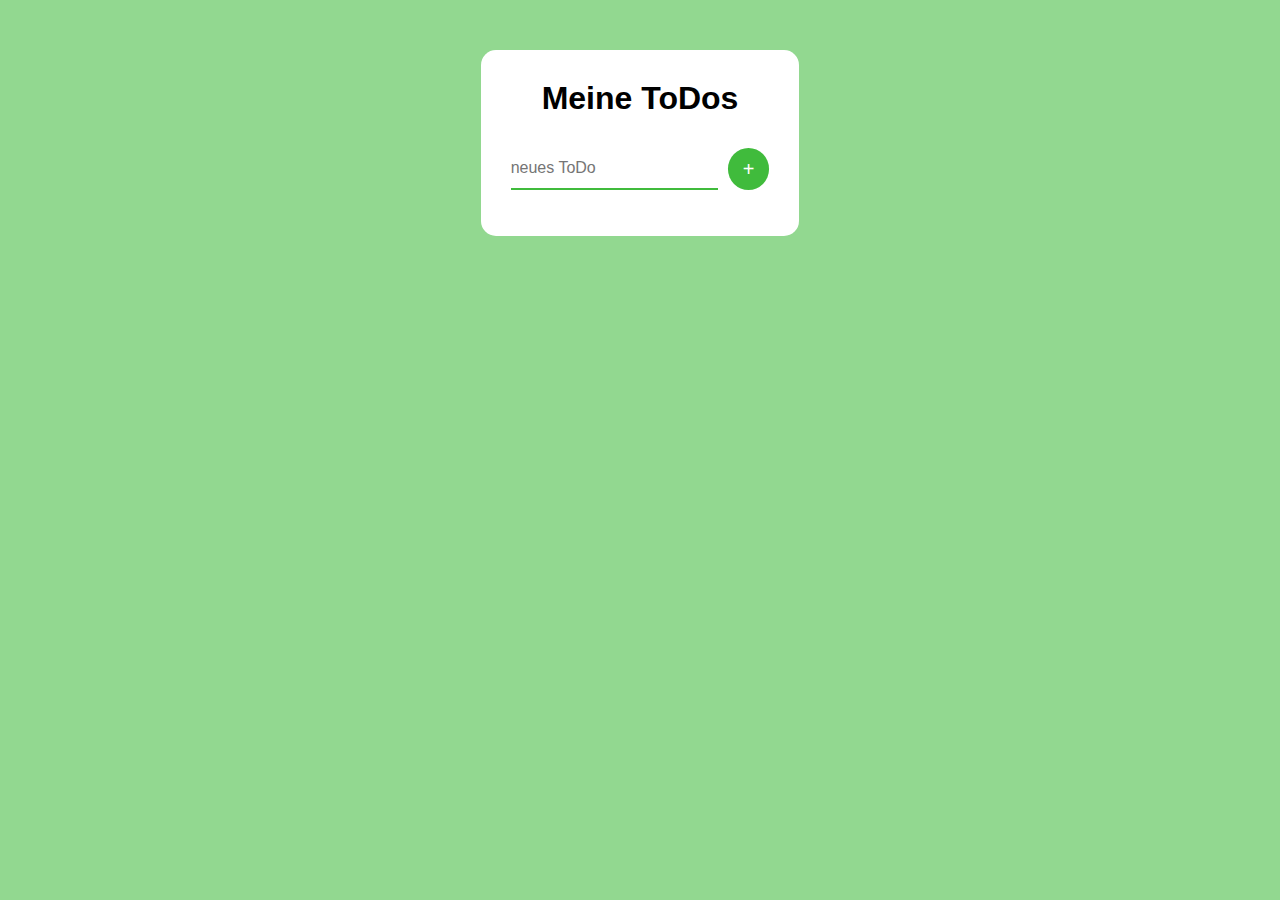
<file: index.html>
<!DOCTYPE html>
<html lang="de">
  <head>
    <meta charset="UTF-8" />
    <meta name="viewport" content="width=device-width, initial-scale=1.0" />
    <title>Aufgabenliste</title>
    <link rel="stylesheet" href="style.css" />
  </head>
  <body>
    <section>
      <h1>Meine ToDos</h1>
      <div class="eintrag">
        <input type="text" name="todo" id="aufgabe" placeholder="neues ToDo" />
        <button id="btn-add">+</button>
      </div>
      <ul id="todo-list"></ul>
      <button class="hide" id="liste-entf">Liste löschen</button>
    </section>
    <script src="./script.js"></script>
  </body>
</html>
</file>
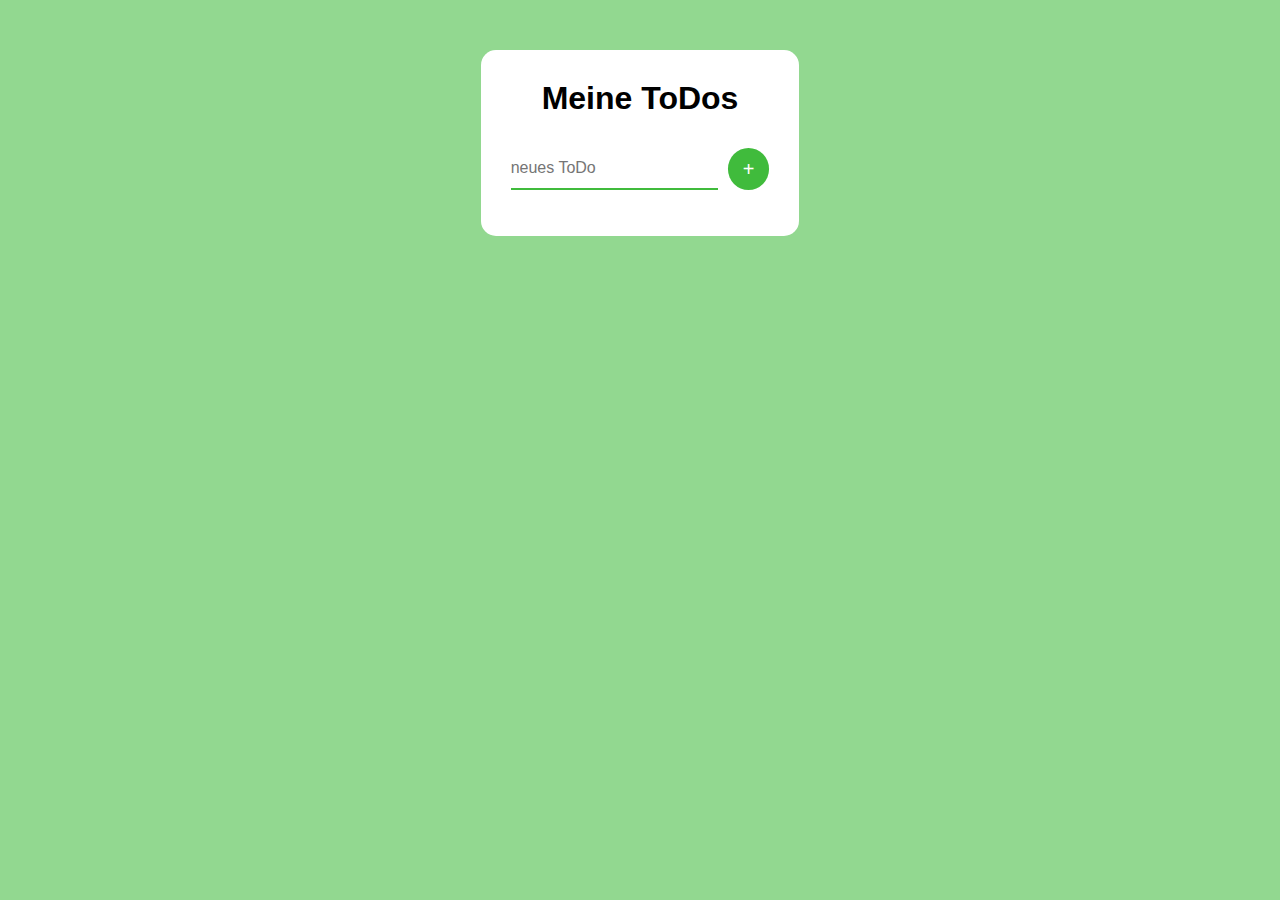
<file: aufgabenliste.html>
<!DOCTYPE html>
<html lang="de">
  <head>
    <meta charset="UTF-8" />
    <meta name="viewport" content="width=device-width, initial-scale=1.0" />
    <title>Aufgabenliste</title>
    <style>
      .hide {
        display: none;
      }
      body {
        font-family: Arial, Helvetica, sans-serif;
        display: flex;
        flex-direction: column;
        align-items: center;
        background-color: #40bb3c91;
        padding: 50px 0px;
        margin: 0;
        box-sizing: border-box;
      }
      section {
        background-color: #ffffff;
        padding: 30px;
        border-radius: 15px;
        margin: 0 20px;
      }
      h1 {
        text-align: center;
        margin-top: 0px;
        padding-bottom: 10px;
      }

      input {
        height: 30px;
        border: 0;
        border-bottom: 2px solid #40bb3c;
        padding: 5px 0px;
        width: 100%;
      }
      input,
      input::placeholder {
        font-size: 16px;
      }
      input:focus-visible {
        outline: none;
      }
      button#btn-add {
        background-color: #40bb3c;
        color: #fff;
        border: 0;
        padding: 4px 15px;
        border-radius: 30px;
        cursor: pointer;
        font-size: 20px;
      }
      .eintrag {
        display: flex;
        flex-direction: row;
        gap: 10px;
        justify-content: space-between;
      }
      #todo-list {
        line-height: 20px;
      }
      #todo-list li {
        border-bottom: 1px solid #d6e6d5;
        padding: 0;
        display: flex;
        flex-direction: row;
        justify-content: space-between;
        align-items: center;
      }
      #todo-list li p {
        padding-right: 20px;
      }
      #todo-list li button {
        background-color: #40bb3c52;
        color: #fff;
        border: 0;
        cursor: pointer;
        height: 30px;
        width: 30px;
        border-radius: 30px;
        font-size: 18px;
      }
      #liste-entf {
        background: transparent;
        border: 0;
        color: #40bb3c;
        font-weight: 800;
        cursor: pointer;
        padding: 0;
      }
      ul {
        list-style: none;
        padding: 0;
      }
    </style>
  </head>
  <body>
    <section>
      <h1>Meine ToDos</h1>
      <div class="eintrag">
        <input type="text" name="todo" id="aufgabe" placeholder="neues ToDo" />
        <button id="btn-add">+</button>
      </div>

      <ul id="todo-list"></ul>
      <button class="hide" id="liste-entf">Liste löschen</button>
    </section>
    <script>
      document.addEventListener("DOMContentLoaded", () => {
        let todos = JSON.parse(localStorage.getItem("aufgaben")) || [];
        const td_liste = document.getElementById("todo-list");
        const input = document.getElementById("aufgabe");
        const btn = document.getElementById("btn-add");
        const btnDelete = document.getElementById("liste-entf");

        // ToDo Liste vorbereiten
        function renderTodoList() {
          td_liste.innerHTML = "";
          todos.forEach((eintrag, index) => {
            const li = document.createElement("li");
            const text = document.createElement("p");
            text.textContent = eintrag;
            td_liste.append(li);
            li.append(text);

            const eintragWeg = document.createElement("button");
            eintragWeg.textContent = "✓";
            li.appendChild(eintragWeg);

            // Entfernen Button Klick
            eintragWeg.addEventListener("click", () => {
              //Eintrag aus Array entfernen
              todos.splice(index, 1);

              //Array aktualisieren
              localStorage.setItem("aufgaben", JSON.stringify(todos));

              // Liste neu rendern -> Indizes stimmen wieder
              renderTodoList();
            });
          });
        }
        //Todo Liste rendern
        renderTodoList();

        //"Liste löschen" Link anzeigen
        if (todos.length > 0) {
          btnDelete.classList.remove("hide");
        }
        //Neue Aufgabe hinzufügen
        function addTask() {
          const aufgabeText = input.value.trim();

          if (aufgabeText !== "") {
            todos.push(aufgabeText);
            localStorage.setItem("aufgaben", JSON.stringify(todos));

            input.value = "";
            btnDelete.classList.remove("hide");
          }
          renderTodoList();
        }

        //neue Aufgabe bei Klick ergänzen
        btn.addEventListener("click", addTask);
        // neue Aufgabe mit Entertaste ergänzen
        input.addEventListener("keydown", (x) => {
          if (x.key === "Enter") {
            addTask();
          }
        });

        //ganze Liste entfernen
        btnDelete.addEventListener("click", () => {
          todos = [];
          localStorage.removeItem("aufgaben");
          td_liste.innerHTML = "";
          btnDelete.classList.add("hide");
        });
      });
    </script>
  </body>
</html>
</file>
<file: style.css>
.hide {
        display: none;
      }
      body {
        font-family: Arial, Helvetica, sans-serif;
        display: flex;
        flex-direction: column;
        align-items: center;
        background-color: #40bb3c91;
        padding: 50px 0px;
        margin: 0;
        box-sizing: border-box;
      }
      section {
        background-color: #ffffff;
        padding: 30px;
        border-radius: 15px;
        margin: 0 20px;
      }
      h1 {
        text-align: center;
        margin-top: 0px;
        padding-bottom: 10px;
      }

      input {
        height: 30px;
        border: 0;
        border-bottom: 2px solid #40bb3c;
        padding: 5px 0px;
        width: 100%;
      }
      input,
      input::placeholder {
        font-size: 16px;
      }
      input:focus-visible {
        outline: none;
      }
      button#btn-add {
        background-color: #40bb3c;
        color: #fff;
        border: 0;
        padding: 4px 15px;
        border-radius: 30px;
        cursor: pointer;
        font-size: 20px;
      }
      .eintrag {
        display: flex;
        flex-direction: row;
        gap: 10px;
        justify-content: space-between;
      }
      #todo-list {
        line-height: 20px;
      }
      #todo-list li {
        border-bottom: 1px solid #d6e6d5;
        padding: 0;
        display: flex;
        flex-direction: row;
        justify-content: space-between;
        align-items: center;
      }
      #todo-list li p {
        padding-right: 20px;
      }
      #todo-list li button {
        background-color: #40bb3c52;
        color: #fff;
        border: 0;
        cursor: pointer;
        height: 30px;
        width: 30px;
        border-radius: 30px;
        font-size: 18px;
      }
      #liste-entf {
        background: transparent;
        border: 0;
        color: #40bb3c;
        font-weight: 800;
        cursor: pointer;
        padding: 0;
      }
      ul {
        list-style: none;
        padding: 0;
      }
</file>
